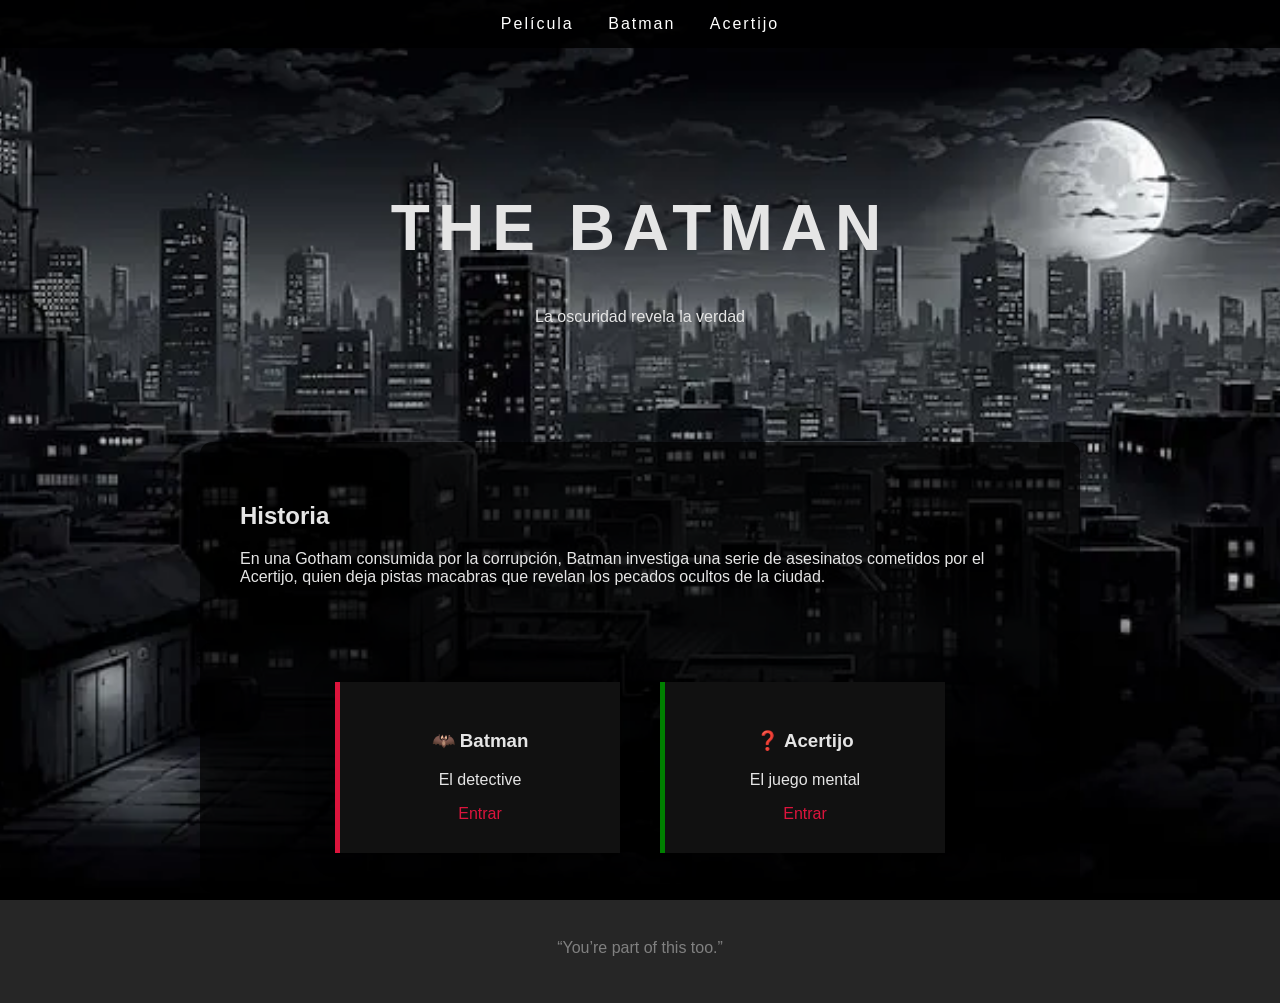
<file: index.html>
<!DOCTYPE html>
<html lang="es">
<head>
    <meta charset="UTF-8">
    <meta name="viewport" content="width=device-width, initial-scale=1.0">
    <title>The Batman (2022)</title>
    <link rel="stylesheet" href="main.css">

    <link rel="manifest" href="manifest.json">
    <meta name="theme-color" content="#000000">

</head>




<body>

    <nav>
        <a href="index.html">Película</a>
        <a href="batman.html">Batman</a>
        <a href="acertijo.html">Acertijo</a>
    </nav>

    <header>
        <h1>THE BATMAN</h1>
        <p>La oscuridad revela la verdad</p>
    </header>

    <section>
        <h2>Historia</h2>
        <p>
            En una Gotham consumida por la corrupción, Batman investiga una serie de
            asesinatos cometidos por el Acertijo, quien deja pistas macabras que revelan
            los pecados ocultos de la ciudad.
        </p>
    </section>

    <section class="cards">
        <div class="card batman">
            <h3>🦇 Batman</h3>
            <p>El detective</p>
            <a href="batman.html">Entrar</a>
        </div>

        <div class="card acertijo">
            <h3>❓ Acertijo</h3>
            <p>El juego mental</p>
            <a href="acertijo.html">Entrar</a>
        </div>
    </section>

    <footer>
        <p>“You’re part of this too.”</p>
    </footer>

    <script src="lluvia.js"></script>

    <script>
        if ("serviceWorker" in navigator) {
            navigator.serviceWorker.register("service-worker.js")
                .then(() => console.log("Service Worker registrado"))
                .catch(error => console.log("Error:", error));
        }
    </script>


</body>
</html>
</file>
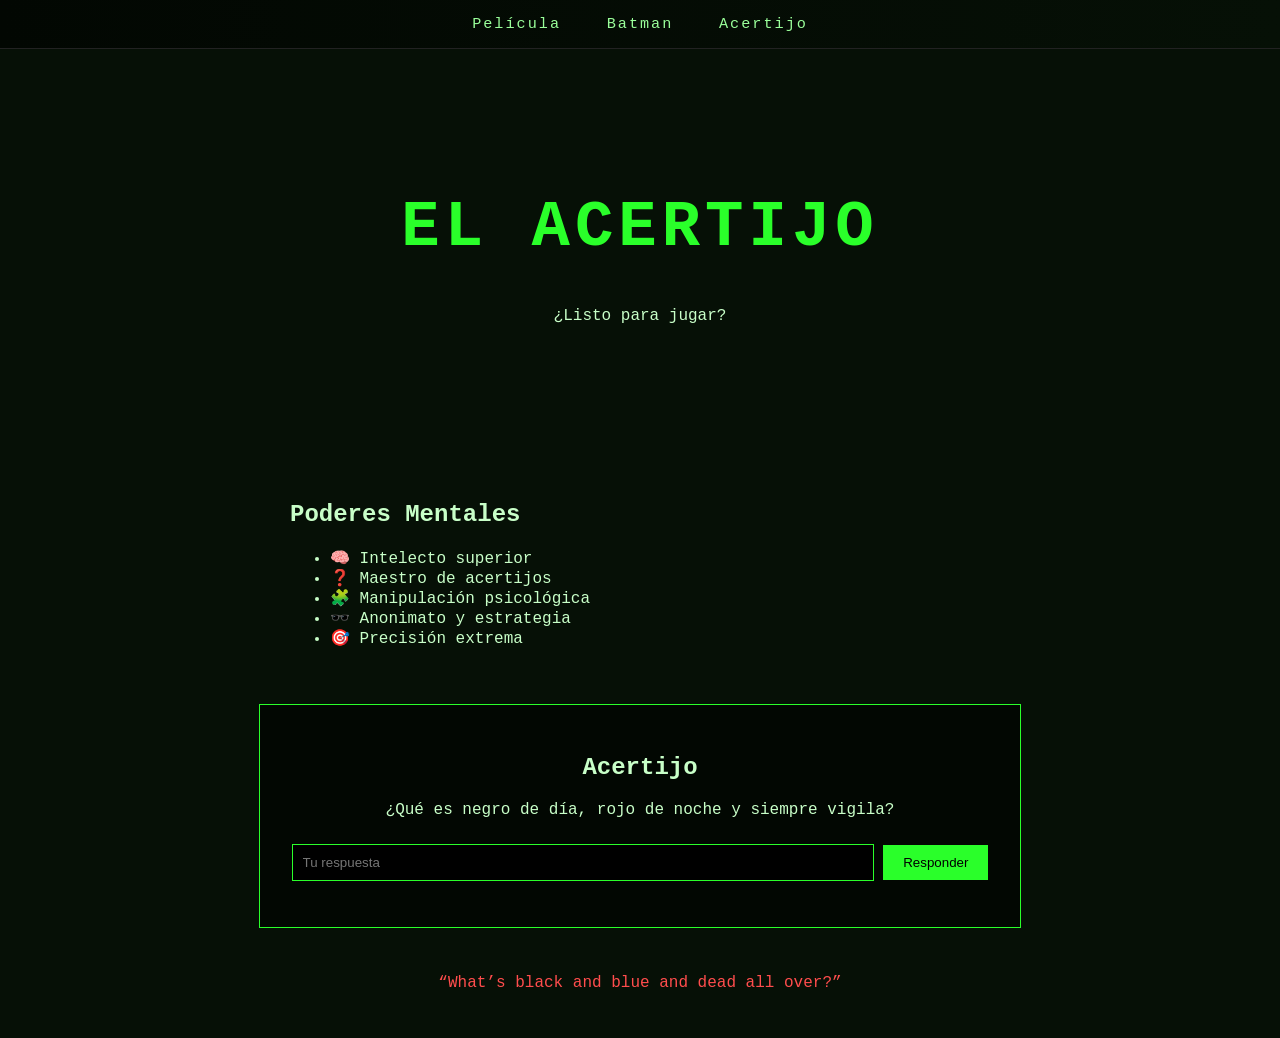
<file: acertijo.html>
<!DOCTYPE html>
<html lang="es">
<head>
    <meta charset="UTF-8">
    <meta name="viewport" content="width=device-width, initial-scale=1.0">
    <title>El Acertijo</title>
    <link rel="stylesheet" href="acertijo.css">
</head>
<body>

<nav>
    <a href="index.html">Película</a>
    <a href="batman.html">Batman</a>
    <a href="acertijo.html">Acertijo</a>
</nav>

<header>
    <h1>EL ACERTIJO</h1>
    <p>¿Listo para jugar?</p>
</header>

<section>
    <h2>Poderes Mentales</h2>
    <ul>
        <li>🧠 Intelecto superior</li>
        <li>❓ Maestro de acertijos</li>
        <li>🧩 Manipulación psicológica</li>
        <li>🕶️ Anonimato y estrategia</li>
        <li>🎯 Precisión extrema</li>
    </ul>
</section>

<section class="puzzle">
    <h2>Acertijo</h2>
    <p>¿Qué es negro de día, rojo de noche y siempre vigila?</p>
    <input type="text" id="respuesta" placeholder="Tu respuesta">
    <button onclick="verificar()">Responder</button>
    <p id="resultado"></p>
</section>

<footer>
    <p>“What’s black and blue and dead all over?”</p>
</footer>

<script src="acertijo.js"></script>
</body>
</html>
</file>
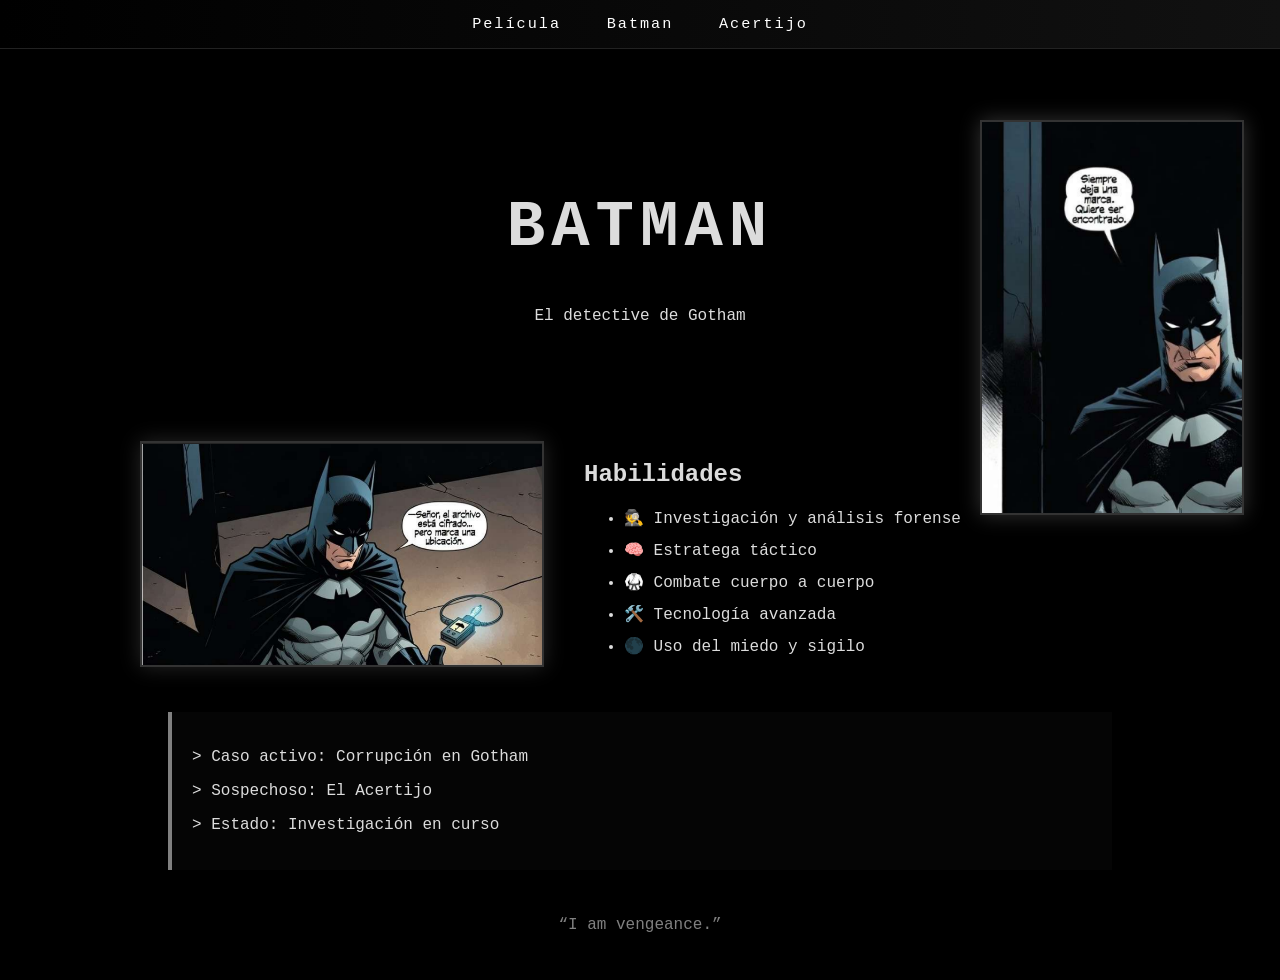
<file: batman.html>
<!DOCTYPE html>
<html lang="es">
<head>
    <meta charset="UTF-8">
    <meta name="viewport" content="width=device-width, initial-scale=1.0">
    <title>Batman</title>
    <link rel="stylesheet" href="batman.css">
</head>
<body>

<nav>
    <a href="index.html">Película</a>
    <a href="batman.html">Batman</a>
    <a href="acertijo.html">Acertijo</a>
</nav>

<header>
    <h1>BATMAN</h1>
    <p>El detective de Gotham</p>
</header>

<!-- IMAGEN SUPERIOR DERECHA TIPO CÓMIC -->
<div class="comic-top">
    <img src="batman_comic_top.png" alt="Batman viñeta superior">
</div>

<section class="comic-layout">
    <div class="comic-img">
        <img src="batman_comic.png" alt="Batman investigando archivo cifrado">
    </div>

    <div class="comic-info">
       

        <h2>Habilidades</h2>
        <ul>
            <li>🕵️ Investigación y análisis forense</li>
            <li>🧠 Estratega táctico</li>
            <li>🥋 Combate cuerpo a cuerpo</li>
            <li>🛠️ Tecnología avanzada</li>
            <li>🌑 Uso del miedo y sigilo</li>
        </ul>
    </div>
</section>

<section class="terminal">
    <p>> Caso activo: Corrupción en Gotham</p>
    <p>> Sospechoso: El Acertijo</p>
    <p>> Estado: Investigación en curso</p>
</section>

<footer>
    <p>“I am vengeance.”</p>
</footer>

</body>
</html>
</file>
<file: main.css>
body {
    margin: 0;
    background: url("gotica.webp") no-repeat center center fixed;
    background-size: cover;
    color: #e5e5e5;
    font-family: Arial, sans-serif;
}

nav {
    background: rgba(0,0,0,0.85);
    padding: 15px;
    text-align: center;
}

nav a {
    color: white;
    margin: 0 15px;
    text-decoration: none;
    letter-spacing: 2px;
}

nav a:hover {
    color: crimson;
}

header {
    text-align: center; padding: 100px 20px;
}

header h1 {
    font-size: 4rem;
    letter-spacing: 8px;
}

section {
    max-width: 800px;
    margin: auto;
    padding: 40px;
    background: rgba(0,0,0,0.7);
    border-radius: 12px;
}

.cards {
    display: flex;
    justify-content: center;
    gap: 40px;
    flex-wrap: wrap;
}

.card {
    background: #111;
    padding: 30px;
    width: 220px;
    text-align: center;
    border-left: 5px solid crimson;
    box-shadow: 0 0 20px rgba(0,0,0,0.6);
}

.card.acertijo {
    border-left-color: green;
}

.card a {
    display: block;
    margin-top: 15px;
    color: crimson;
    text-decoration: none;
}

.card a:hover {
    color: white;
}

footer {
    text-align: center;
    padding: 30px;
    color: gray;
    background: rgba(0,0,0,0.85);
}
</file>
<file: acertijo.css>
body {
    margin: 0;
    background: #061006;
    color: #c8ffc8;
    font-family: 'Courier New', monospace;
}

nav {
    background: #020702;
    padding: 15px;
    text-align: center;
}

nav a {
    color: #9aff9a;
    margin: 0 15px;
    text-decoration: none;
}

header {
    text-align: center;
    padding: 100px 20px;
}

header h1 {
    font-size: 4rem;
    color: #2aff2a;
    letter-spacing: 5px;
}

section {
    max-width: 700px;
    margin: auto;
    padding: 40px;
}

.puzzle {
    background: #020702;
    padding: 30px;
    border: 1px solid #2aff2a;
    text-align: center;
}

.puzzle input {
    padding: 10px;
    width: 80%;
    background: black;
    color: #9aff9a;
    border: 1px solid #2aff2a;
}

.puzzle button {
    padding: 10px 20px;
    background: #2aff2a;
    border: none;
    margin-top: 10px;
    cursor: pointer;
}

footer {
    text-align: center;
    padding: 30px;
    color: #ff4d4d;
}

/* ---------- RESPONSIVE ---------- */
@media (max-width: 768px) {

    header {
        padding: 60px 20px;
    }

    header h1 {
        font-size: 2.5rem;
        letter-spacing: 3px;
    }

    section {
        padding: 20px;
    }

    .puzzle input {
        width: 100%;
    }

    .puzzle {
        padding: 20px;
    }

    nav a {
        display: inline-block;
        margin: 8px;
        font-size: 0.9rem;
    }
}

nav {
    position: sticky;
    top: 0;
    z-index: 10;
    background: linear-gradient(90deg, #000, #111);
    padding: 15px 0;
    border-bottom: 1px solid #222;
    text-align: center;
}

nav a {
    position: relative;
    color: white;
    margin: 0 18px;
    text-decoration: none;
    letter-spacing: 2px;
    font-size: 0.95rem;
    transition: color 0.3s ease;
}
nav a::after {
    content: "";
    position: absolute;
    left: 0;
    bottom: -6px;
    width: 0%;
    height: 2px;
    background: crimson;
    transition: width 0.3s ease;
}

nav a:hover::after {
    width: 100%;
}

nav a:hover {
    color: crimson;
}

@media (max-width: 768px) {
    nav {
        padding: 10px;
    }

    nav a {
        display: inline-block;
        margin: 10px;
        font-size: 0.85rem;
        letter-spacing: 1px;
    }
}

nav {
    background: linear-gradient(90deg, #020702, #061006);
}

nav a {
    color: #9aff9a;
}

nav a::after {
    background: #2aff2a;
}

nav a:hover {
    color: #2aff2a;
}
</file>
<file: batman.css>
body {
    margin: 0;
    background: black;
    color: #dcdcdc;
    font-family: 'Courier New', monospace;
}

nav {
    background: #0a0a0a;
    padding: 15px;
    text-align: center;
}

nav a {
    color: white;
    margin: 0 15px;
    text-decoration: none;
}

header {
    text-align: center;
    padding: 100px 20px 60px;
}

header h1 {
    font-size: 4rem;
    letter-spacing: 6px;
}

/* IMAGEN CÓMIC SUPERIOR DERECHA */
.comic-top {
    position: absolute;
    top: 120px;
    right: 40px;
    max-width: 260px;
    z-index: 2;
}

.comic-top img {
    width: 100%;
    border: 2px solid #333;
    box-shadow: 0 0 20px rgba(255,255,255,0.2);
}

/* LAYOUT PRINCIPAL */
.comic-layout {
    display: flex;
    gap: 40px;
    max-width: 1000px;
    margin: auto;
    padding: 40px;
    align-items: center;
}

.comic-img img {
    width: 100%;
    max-width: 400px;
    border: 2px solid #333;
    box-shadow: 0 0 20px rgba(255,255,255,0.15);
}

.comic-info {
    flex: 1;
}

.comic-dialogo {
    font-style: italic;
    margin-bottom: 20px;
    color: #b0b0b0;
}

ul li {
    margin: 12px 0;
}

.terminal {
    max-width: 900px;
    margin: auto;
    background: #050505;
    padding: 20px;
    border-left: 4px solid gray;
}

footer {
    text-align: center;
    padding: 30px;
    color: gray;
}

/* ---------- RESPONSIVE ---------- */
@media (max-width: 768px) {

    header {
        padding: 60px 20px 40px;
    }

    header h1 {
        font-size: 2.5rem;
        letter-spacing: 3px;
    }

    .comic-top {
        position: static;
        margin: 20px auto;
        max-width: 200px;
    }

    .comic-layout {
        flex-direction: column;
        padding: 20px;
        text-align: center;
    }

    .comic-img img {
        max-width: 100%;
    }

    ul {
        padding-left: 0;
        list-style: none;
    }

    .terminal {
        margin: 20px;
        font-size: 0.9rem;
    }

    nav a {
        display: inline-block;
        margin: 8px;
        font-size: 0.9rem;
    }
}

nav {
    position: sticky;
    top: 0;
    z-index: 10;
    background: linear-gradient(90deg, #000, #111);
    padding: 15px 0;
    border-bottom: 1px solid #222;
    text-align: center;
}

nav a {
    position: relative;
    color: white;
    margin: 0 18px;
    text-decoration: none;
    letter-spacing: 2px;
    font-size: 0.95rem;
    transition: color 0.3s ease;
}
nav a::after {
    content: "";
    position: absolute;
    left: 0;
    bottom: -6px;
    width: 0%;
    height: 2px;
    background: crimson;
    transition: width 0.3s ease;
}

nav a:hover::after {
    width: 100%;
}

nav a:hover {
    color: crimson;
}

@media (max-width: 768px) {
    nav {
        padding: 10px;
    }

    nav a {
        display: inline-block;
        margin: 10px;
        font-size: 0.85rem;
        letter-spacing: 1px;
    }
}

nav a::after {
    background: #888;
}

nav a:hover {
    color: #ccc;
}
</file>
